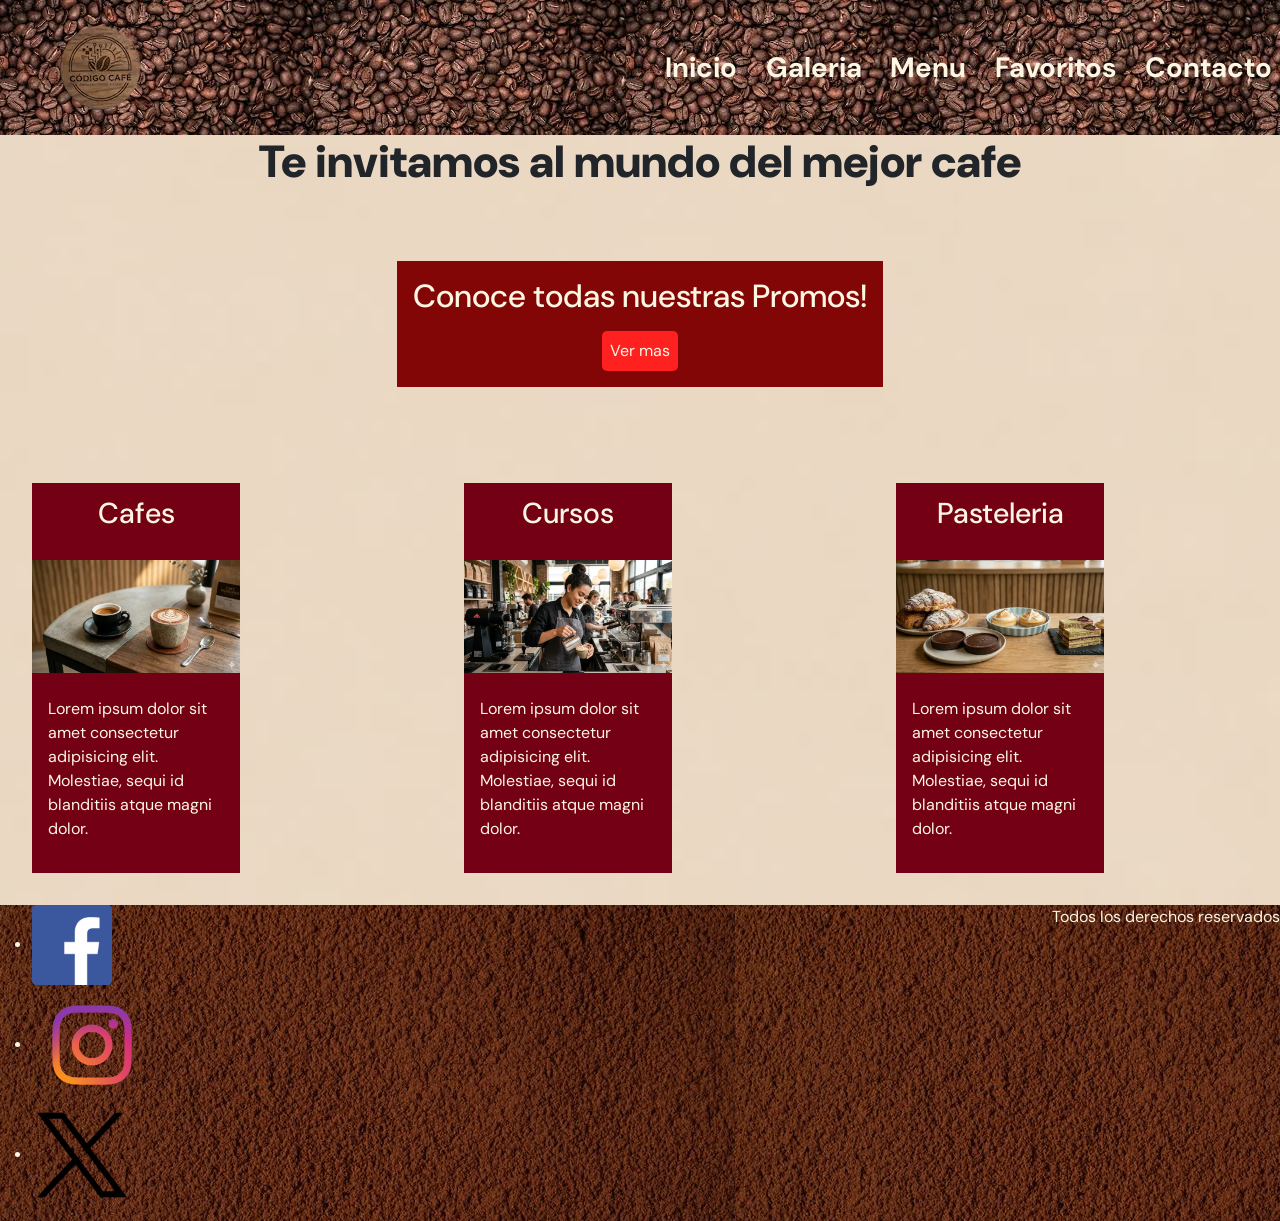
<file: Clase-5/index.html>
<!DOCTYPE html>
<html lang="es">

<head>
    <meta charset="UTF-8">
    <meta name="viewport" content="width=device-width, initial-scale=1.0">
    <title>Codigo Cafe | Inicio</title>

    <!-- fuentes -->
    <link rel="preconnect" href="https://fonts.googleapis.com">
    <link rel="preconnect" href="https://fonts.gstatic.com" crossorigin>
    <link href="https://fonts.googleapis.com/css2?family=DM+Sans:wght@400;900&display=swap" rel="stylesheet">

    <!-- bootstrap -->
    <link href="https://cdn.jsdelivr.net/npm/bootstrap@5.3.8/dist/css/bootstrap.min.css" rel="stylesheet"
        integrity="sha384-sRIl4kxILFvY47J16cr9ZwB07vP4J8+LH7qKQnuqkuIAvNWLzeN8tE5YBujZqJLB" crossorigin="anonymous">

    <!-- css -->
    <link rel="stylesheet" href="./css/style.css">
</head>

<body>
    <header>
        <!-- navbar -->
        <nav class="navbar navbar-expand-lg >
            <div class=" container-fluid">
            <!-- logo -->
            <a class="navbar-brand" href="#"><img src="./img/logo-header.webp" alt="Logo de la empresa"></a>
            <!-- boton hamburguesa -->
            <button class="navbar-toggler hamburguesa" type="button" data-bs-toggle="collapse"
                data-bs-target="#navbarNav" aria-controls="navbarNav" aria-expanded="false"
                aria-label="Toggle navigation">
                ☰
            </button>
            <!-- menu -->
            <div class="collapse navbar-collapse" id="navbarNav">
                <ul class="navbar-nav ms-auto">
                    <li class="nav-item">
                        <a class="nav-link link-menu" href="#">Inicio</a>
                    </li>
                    <li class="nav-item">
                        <a class="nav-link link-menu" href="./pages/galeria.html">Galeria</a>
                    </li>
                    <li class="nav-item">
                        <a class="nav-link link-menu" href="./pages/menu.html">Menu</a>
                    </li>
                    <li class="nav-item">
                        <a class="nav-link link-menu" href="./pages/favoritos.html">Favoritos</a>
                    </li>
                    <li class="nav-item">
                        <a class="nav-link link-menu" href="./pages/contacto.html">Contacto</a>
                    </li>
                </ul>
            </div>
            </div>
    </header>

    <main>
        <h1>Te invitamos al mundo del mejor cafe</h1>
        <aside class="hero">
            <h2>Conoce todas nuestras Promos!</h2>
            <a href="#">Ver mas</a>
        </aside>




        <section class="indexgrid">
            <article class="tarjeta item1" >
                <h2>Cafes</h2>
                <img src="./img/cafes.webp" alt="Tazas de cafe sobre mesa">

                <p>Lorem ipsum dolor sit amet consectetur adipisicing elit. Molestiae, sequi id
                    blanditiis atque magni
                    dolor. </p>
            </article>

            <article class="tarjeta item2" >
                <h2>Cursos</h2>
                <img src="./img/barista.webp" alt="Empleada haciendo un cafe">
                <p>Lorem ipsum dolor sit amet consectetur adipisicing elit. Molestiae, sequi id blanditiis atque magni
                    dolor. </p>
            </article>

            <article class="tarjeta item3" >
                <h2>Pasteleria</h2>
                <img src="./img/pasteleria.webp" alt="Algunos productos de la pasteleria">
                <p>Lorem ipsum dolor sit amet consectetur adipisicing elit. Molestiae, sequi id blanditiis atque magni
                    dolor. </p>
            </article>
        </section>

    </main>

    <footer>

        <ul>
            <li><a href="https://www.facebook.com/?locale=es_LA" target="_blank"><img src="./img/facebook.png"
                        alt="Logo Facebook" width="80"></a></li>
            <li><a href="https://www.instagram.com/" target="_blank"><img src="./img/instagram.png" alt="Logo Instagram"
                        width="120"></a></li>
            <li><a href="https://x.com/" target="_blank" class="img"><img src="./img/x.png" alt="Logo x"
                        width="100"></a></li>
        </ul>
        <p>Todos los derechos reservados</p>
    </footer>

    <!-- script de bs -->
    <script src="https://cdn.jsdelivr.net/npm/bootstrap@5.3.8/dist/js/bootstrap.bundle.min.js"
        integrity="sha384-FKyoEForCGlyvwx9Hj09JcYn3nv7wiPVlz7YYwJrWVcXK/BmnVDxM+D2scQbITxI"
        crossorigin="anonymous"></script>
</body>

</html>
</file>
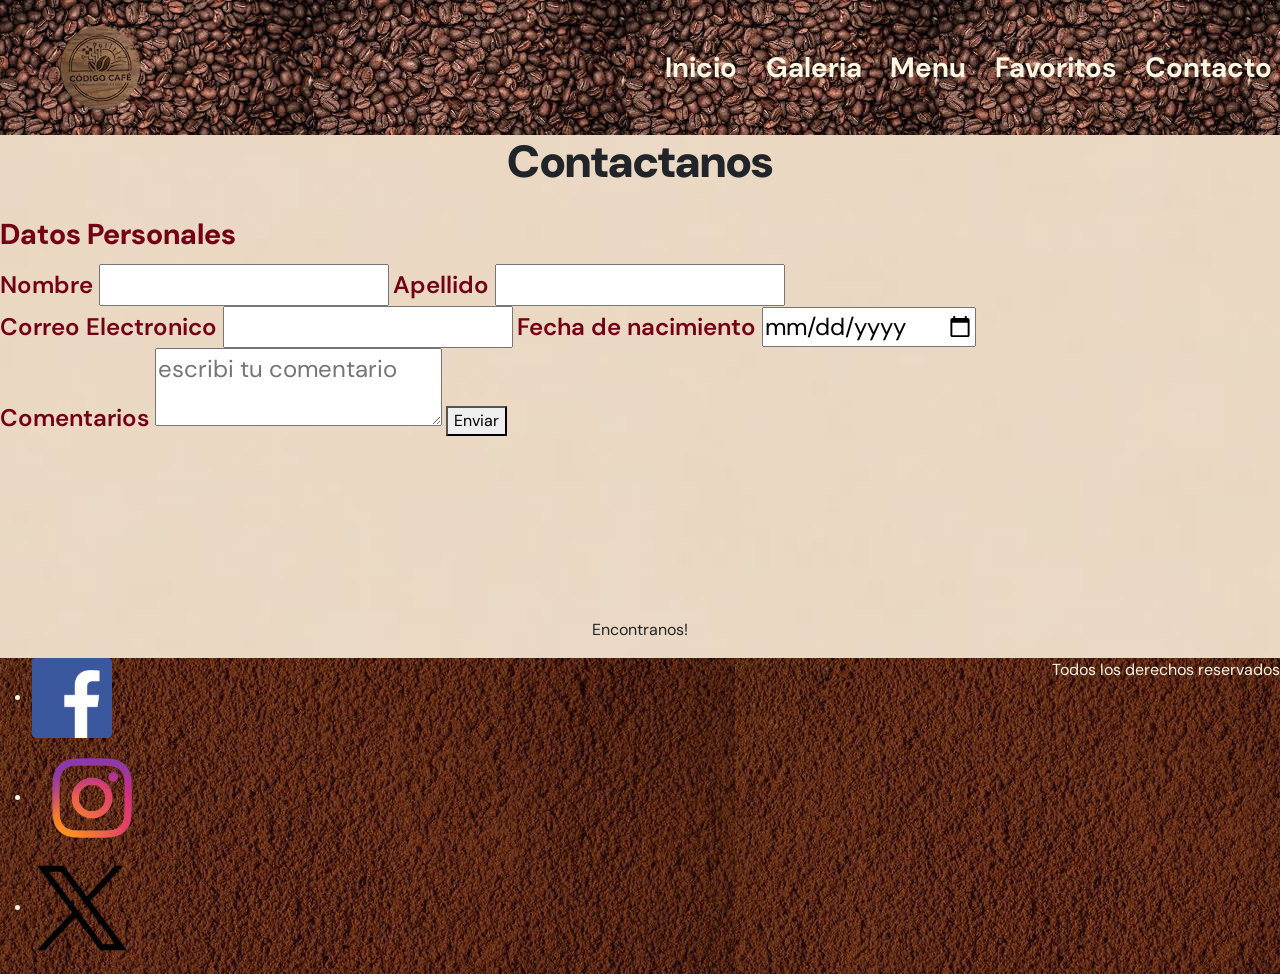
<file: Clase-5/pages/contacto.html>
<!DOCTYPE html>
<html lang="es">

<head>
    <meta charset="UTF-8">
    <meta name="viewport" content="width=device-width, initial-scale=1.0">
    <title>Codigo cafe | Contacto</title>
    <!-- fuentes -->
    <link rel="preconnect" href="https://fonts.googleapis.com">
    <link rel="preconnect" href="https://fonts.gstatic.com" crossorigin>
    <link href="https://fonts.googleapis.com/css2?family=DM+Sans:wght@400;900&display=swap" rel="stylesheet">
    <!-- bootstrap -->
    <link href="https://cdn.jsdelivr.net/npm/bootstrap@5.3.8/dist/css/bootstrap.min.css" rel="stylesheet"
        integrity="sha384-sRIl4kxILFvY47J16cr9ZwB07vP4J8+LH7qKQnuqkuIAvNWLzeN8tE5YBujZqJLB" crossorigin="anonymous">

    <!-- css -->
    <link rel="stylesheet" href="../css/style.css">
</head>

<body>
    <header>
        <!-- navbar -->
        <nav class="navbar navbar-expand-lg >
            <div class=" container-fluid">
            <!-- logo -->
            <a class="navbar-brand" href="../index.html"><img src="../img/logo-header.webp"
                    alt="Logo de la empresa"></a>
            <!-- boton hamburguesa -->
            <button class="navbar-toggler hamburguesa" type="button" data-bs-toggle="collapse"
                data-bs-target="#navbarNav" aria-controls="navbarNav" aria-expanded="false"
                aria-label="Toggle navigation">
                ☰
            </button>
            <!-- menu -->
            <div class="collapse navbar-collapse" id="navbarNav">
                <ul class="navbar-nav ms-auto">
                    <li class="nav-item">
                        <a class="nav-link link-menu" href="../index.html">Inicio</a>
                    </li>
                    <li class="nav-item">
                        <a class="nav-link link-menu" href="./galeria.html">Galeria</a>
                    </li>
                    <li class="nav-item">
                        <a class="nav-link link-menu" href="./menu.html">Menu</a>
                    </li>
                    <li class="nav-item">
                        <a class="nav-link link-menu" href="./favoritos.html">Favoritos</a>
                    </li>
                    <li class="nav-item">
                        <a class="nav-link link-menu" href="#">Contacto</a>
                    </li>
                </ul>
            </div>
            </div>
        </nav>
    </header>
    <main>
        <h1>Contactanos</h1>

        <form action="#">

            <fieldset>
                <legend>Datos Personales</legend>
                <label>Nombre <input type="text"></label>
                <label>Apellido <input type="text"></label>
                <label>Correo Electronico <input type="email"></label>
                <label>Fecha de nacimiento <input type="date"></label>
            </fieldset>

            <label f>Comentarios <textarea name="comentario" placeholder="escribi tu comentario"></textarea></label>
            <button value="submit">Enviar</button>

        </form>


        <iframe
            src="https://www.google.com/maps/embed?pb=!1m18!1m12!1m3!1d3282.8772970302703!2d-58.45838162471556!3d-34.63254095902014!2m3!1f0!2f0!3f0!3m2!1i1024!2i768!4f13.1!3m3!1m2!1s0x95bcca2e953e0f79%3A0x3e0490d22e3f14f2!2sPlaza%20de%20la%20Misericordia!5e0!3m2!1ses-419!2sar!4v1786493532595!5m2!1ses-419!2sar"
            allowfullscreen="" loading="lazy" referrerpolicy="strict-origin-when-cross-origin"></iframe>
        <p>Encontranos!</p>
    </main>
    <footer>

        <ul>
            <li><a href="https://www.facebook.com/?locale=es_LA" target="_blank"><img src="../img/facebook.png"
                        alt="Logo Facebook" width="80"></a></li>
            <li><a href="https://www.instagram.com/" target="_blank"><img src="../img/instagram.png"
                        alt="Logo Instagram" width="120"></a></li>
            <li><a href="https://x.com/" target="_blank" class="img"><img src="../img/x.png" alt="Logo x"
                        width="100"></a></li>
        </ul>
        <p>Todos los derechos reservados</p>
    </footer>
    <!-- script de bs -->
    <script src="https://cdn.jsdelivr.net/npm/bootstrap@5.3.8/dist/js/bootstrap.bundle.min.js"
        integrity="sha384-FKyoEForCGlyvwx9Hj09JcYn3nv7wiPVlz7YYwJrWVcXK/BmnVDxM+D2scQbITxI"
        crossorigin="anonymous"></script>
</body>

</html>
</file>
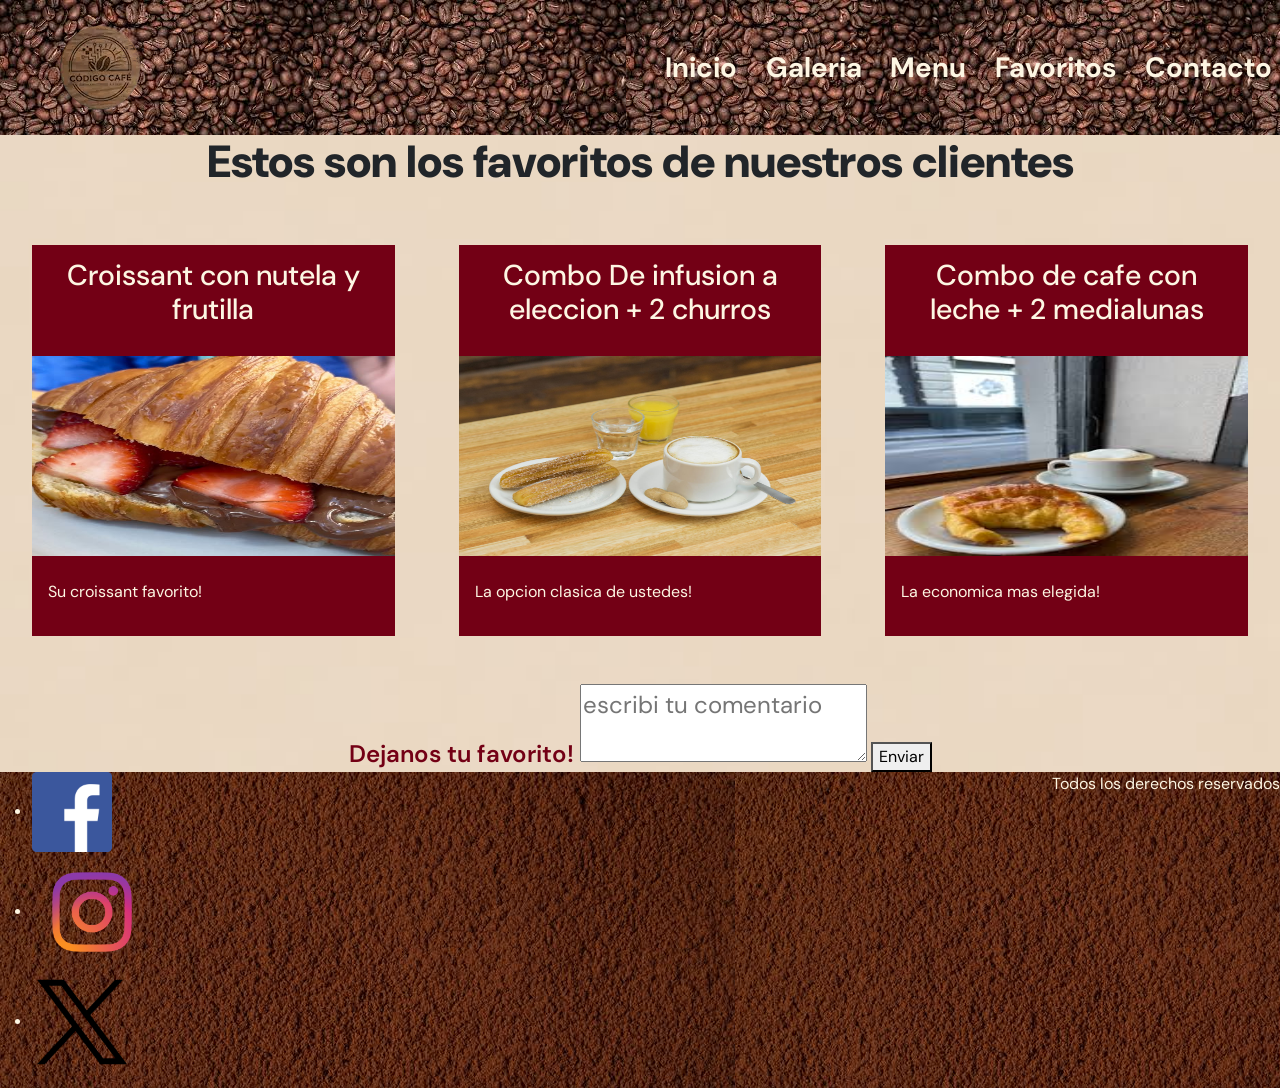
<file: Clase-5/pages/favoritos.html>
<!DOCTYPE html>
<html lang="es">

<head>
    <meta charset="UTF-8">
    <meta name="viewport" content="width=device-width, initial-scale=1.0">
    <title>Codigo Cafe | Favoritos</title>
    <!-- fuentes -->
    <link rel="preconnect" href="https://fonts.googleapis.com">
    <link rel="preconnect" href="https://fonts.gstatic.com" crossorigin>
    <link href="https://fonts.googleapis.com/css2?family=DM+Sans:wght@400;900&display=swap" rel="stylesheet">
    <!-- bootstrap -->
    <link href="https://cdn.jsdelivr.net/npm/bootstrap@5.3.8/dist/css/bootstrap.min.css" rel="stylesheet"
        integrity="sha384-sRIl4kxILFvY47J16cr9ZwB07vP4J8+LH7qKQnuqkuIAvNWLzeN8tE5YBujZqJLB" crossorigin="anonymous">

    <!-- css -->
    <link rel="stylesheet" href="../css/style.css">
</head>

<body>
    <header>
        <!-- navbar -->
        <nav class="navbar navbar-expand-lg >
            <div class=" container-fluid">
            <!-- logo -->
            <a class="navbar-brand" href="../index.html"><img src="../img/logo-header.webp"
                    alt="Logo de la empresa"></a>
            <!-- boton hamburguesa -->
            <button class="navbar-toggler hamburguesa" type="button" data-bs-toggle="collapse"
                data-bs-target="#navbarNav" aria-controls="navbarNav" aria-expanded="false"
                aria-label="Toggle navigation">
                ☰
            </button>
            <!-- menu -->
            <div class="collapse navbar-collapse" id="navbarNav">
                <ul class="navbar-nav ms-auto">
                    <li class="nav-item">
                        <a class="nav-link link-menu" href="../index.html">Inicio</a>
                    </li>
                    <li class="nav-item">
                        <a class="nav-link link-menu" href="./galeria.html">Galeria</a>
                    </li>
                    <li class="nav-item">
                        <a class="nav-link link-menu" href="./menu.html">Menu</a>
                    </li>
                    <li class="nav-item">
                        <a class="nav-link link-menu" href="#">Favoritos</a>
                    </li>
                    <li class="nav-item">
                        <a class="nav-link link-menu" href="./contacto.html">Contacto</a>
                    </li>
                </ul>
            </div>
            </div>
        </nav>
    </header>

    <main>
        <h1>Estos son los favoritos de nuestros clientes</h1>
        <section>
            <article class="tarjeta">
                <h2>Croissant con nutela y frutilla</h2>

                <img src="../img/croissant.jpg" height="200px" alt="Foto del croissant">
                <p>Su croissant favorito!</p>

            </article>
            <article class="tarjeta">
                <h2>Combo De infusion a eleccion + 2 churros</h2>

                <img src="../img/cafeychurros.jpg" height="200px" alt="Foto del combo infusion + churros">
                <p>La opcion clasica de ustedes!</p>

            </article>
            <article class="tarjeta">
                <h2>Combo de cafe con leche + 2 medialunas</h2>

                <img src="../img/cafeymedialuna.jpg" height="200px" alt="Foto del combo cafe + medialuna">
                <p>La economica mas elegida!</p>

            </article>


        </section>
        <form action="#">
            <label f>Dejanos tu favorito! <textarea name="comentario"
                    placeholder="escribi tu comentario"></textarea></label>
            <button value="submit">Enviar</button>

        </form>
    </main>

    <footer>

        <ul>
            <li><a href="https://www.facebook.com/?locale=es_LA" target="_blank"><img src="../img/facebook.png"
                        alt="Logo Facebook" width="80"></a></li>
            <li><a href="https://www.instagram.com/" target="_blank"><img src="../img/instagram.png"
                        alt="Logo Instagram" width="120"></a></li>
            <li><a href="https://x.com/" target="_blank" class="img"><img src="../img/x.png" alt="Logo x"
                        width="100"></a></li>
        </ul>
        <p>Todos los derechos reservados</p>
    </footer>
    <!-- script de bs -->
    <script src="https://cdn.jsdelivr.net/npm/bootstrap@5.3.8/dist/js/bootstrap.bundle.min.js"
        integrity="sha384-FKyoEForCGlyvwx9Hj09JcYn3nv7wiPVlz7YYwJrWVcXK/BmnVDxM+D2scQbITxI"
        crossorigin="anonymous"></script>

</body>

</html>
</file>
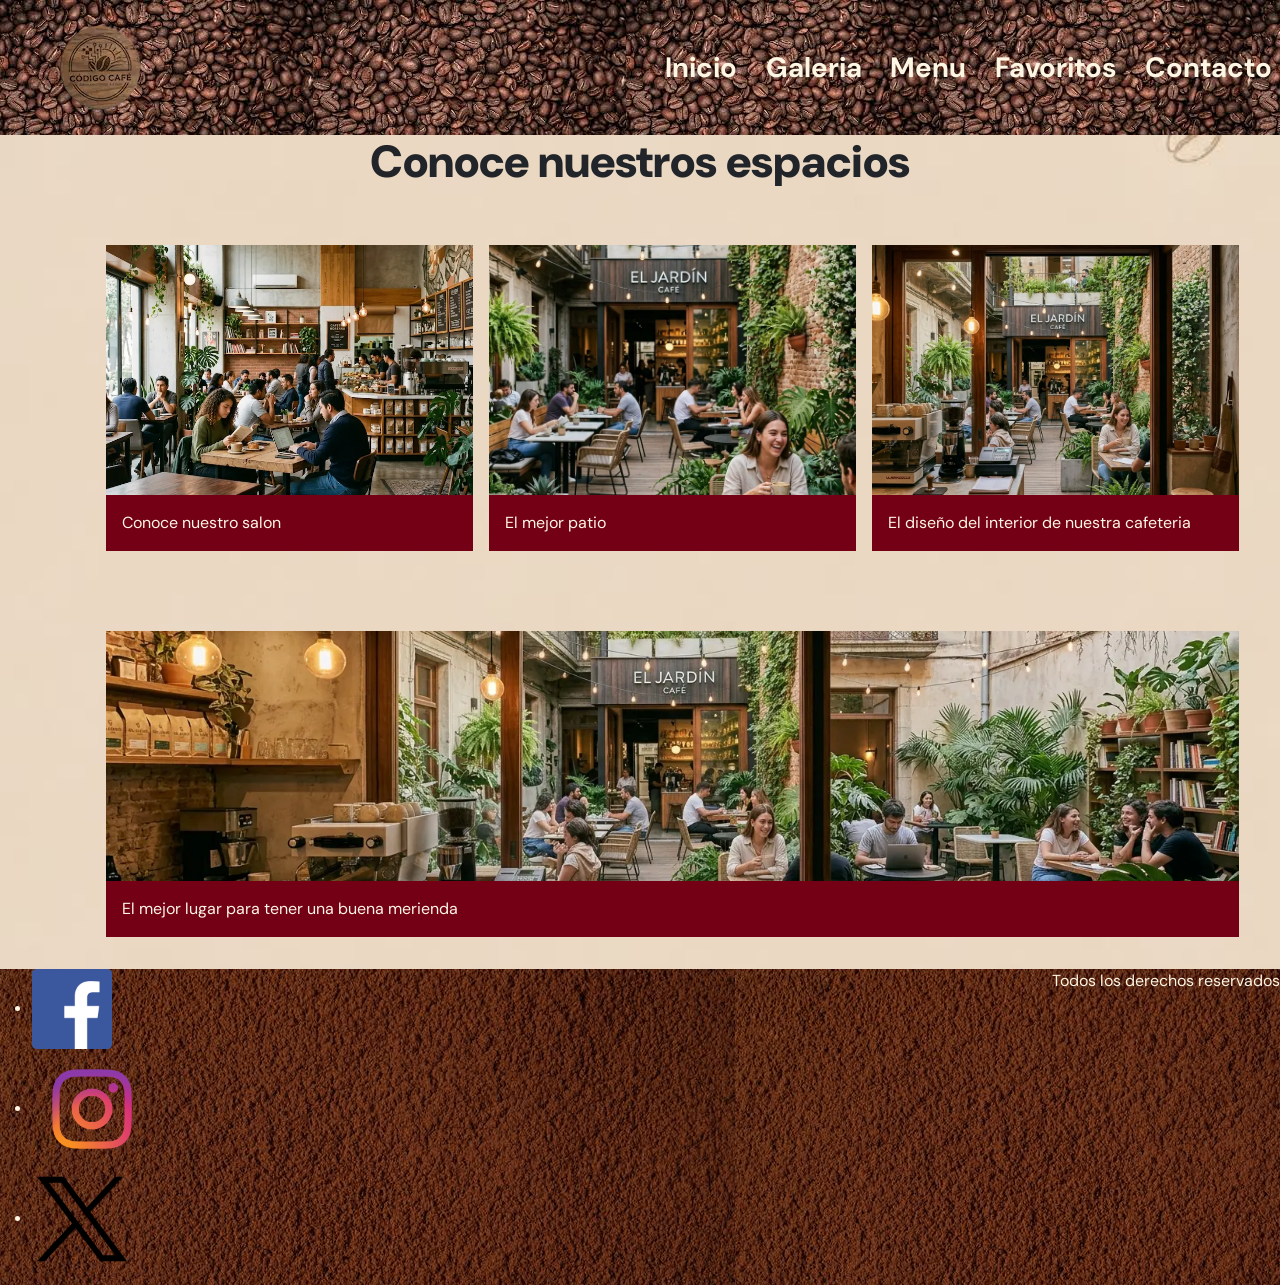
<file: Clase-5/pages/galeria.html>
<!DOCTYPE html>
<html lang="es">

<head>
    <meta charset="UTF-8">
    <meta name="viewport" content="width=device-width, initial-scale=1.0">
    <title>Codigo Cafe | Galeria</title>
    <!-- fuentes -->
    <link rel="preconnect" href="https://fonts.googleapis.com">
    <link rel="preconnect" href="https://fonts.gstatic.com" crossorigin>
    <link href="https://fonts.googleapis.com/css2?family=DM+Sans:wght@400;900&display=swap" rel="stylesheet">
    <!-- bootstrap -->
    <link href="https://cdn.jsdelivr.net/npm/bootstrap@5.3.8/dist/css/bootstrap.min.css" rel="stylesheet"
        integrity="sha384-sRIl4kxILFvY47J16cr9ZwB07vP4J8+LH7qKQnuqkuIAvNWLzeN8tE5YBujZqJLB" crossorigin="anonymous">

    <!-- css -->
    <link rel="stylesheet" href="../css/style.css">
</head>

<body>
    <header>
        <!-- navbar -->
        <nav class="navbar navbar-expand-lg >
            <div class=" container-fluid">
            <!-- logo -->
            <a class="navbar-brand" href="../index.html"><img src="../img/logo-header.webp"
                    alt="Logo de la empresa"></a>
            <!-- boton hamburguesa -->
            <button class="navbar-toggler hamburguesa" type="button" data-bs-toggle="collapse"
                data-bs-target="#navbarNav" aria-controls="navbarNav" aria-expanded="false"
                aria-label="Toggle navigation">
                ☰
            </button>
            <!-- menu -->
            <div class="collapse navbar-collapse" id="navbarNav">
                <ul class="navbar-nav ms-auto">
                    <li class="nav-item">
                        <a class="nav-link link-menu" href="../index.html">Inicio</a>
                    </li>
                    <li class="nav-item">
                        <a class="nav-link link-menu" href="#">Galeria</a>
                    </li>
                    <li class="nav-item">
                        <a class="nav-link link-menu" href="./menu.html">Menu</a>
                    </li>
                    <li class="nav-item">
                        <a class="nav-link link-menu" href="./favoritos.html">Favoritos</a>
                    </li>
                    <li class="nav-item">
                        <a class="nav-link link-menu" href="./contacto.html">Contacto</a>
                    </li>
                </ul>
            </div>
            </div>
        </nav>

    </header>

    <main>
        <h1>Conoce nuestros espacios</h1>

        <div class="movil">
            <div id="carouselExample" class="carousel slide">
                
                <!-- imagenes -->
                <div class="carousel-inner">
                    <div class="carousel-item active">
                        <img src="../img/interior2.webp" class="d-block w-100" alt="Un patio de cafeteria">
                    </div>
                    <div class="carousel-item">
                        <img src="../img/carrusel1.jpg" class="d-block w-100" alt="Un patio de cafeteria con mozos">
                    </div>
                    <div class="carousel-item">
                        <img src="../img/carrusel2.jpg" class="d-block w-100" alt="Un patio de cafeteria de noche">
                    </div>
                </div>
                <!-- botonera -->
                <button class="carousel-control-prev" type="button" data-bs-target="#carouselExample"
                    data-bs-slide="prev">
                    <span class="carousel-control-prev-icon" aria-hidden="true"></span>
                    <span class="visually-hidden">Previous</span>
                </button>
                <button class="carousel-control-next" type="button" data-bs-target="#carouselExample"
                    data-bs-slide="next">
                    <span class="carousel-control-next-icon" aria-hidden="true"></span>
                    <span class="visually-hidden">Next</span>
                </button>
            </div>
        </div>

        <div class="escritorio">
            <section class="galeriagrid">
                <article class="gitem1">
                    <figure class="tarjetafigure" tabindex="0">
                        <img src="../img/interior1.webp" alt="Un salon de cafeteria">
                        <figcaption>Conoce nuestro salon</figcaption>
                    </figure>
                </article>
                <article class="gitem2">
                    <figure class="tarjetafigure" tabindex="0">
                        <img src="../img/interior2.webp" alt="Un patio de cafeteria">
                        <figcaption>El mejor patio</figcaption>
                    </figure>
                </article>

                <article class="gitem3">
                    <figure class="tarjetafigure" tabindex="0">
                        <img src="../img/interior3.webp" alt="Vista desde el mostrador de nuestra cafeteria">
                        <figcaption>El diseño del interior de nuestra cafeteria</figcaption>
                    </figure>
                </article>

                <article class="gitem4">
                    <figure class="tarjetafigure" tabindex="0">
                        <img src="../img/interior4.webp" alt="Vista general del patio">
                        <figcaption>El mejor lugar para tener una buena merienda</figcaption>
                    </figure>
                </article>

            </section>
        </div>




    </main>

    <footer>

        <ul>
            <li><a href="https://www.facebook.com/?locale=es_LA" target="_blank"><img src="../img/facebook.png"
                        alt="Logo Facebook" width="80"></a></li>
            <li><a href="https://www.instagram.com/" target="_blank"><img src="../img/instagram.png"
                        alt="Logo Instagram" width="120"></a></li>
            <li><a href="https://x.com/" target="_blank" class="img"><img src="../img/x.png" alt="Logo x"
                        width="100"></a></li>
        </ul>
        <p>Todos los derechos reservados</p>
    </footer>
    <!-- script de bs -->
    <script src="https://cdn.jsdelivr.net/npm/bootstrap@5.3.8/dist/js/bootstrap.bundle.min.js"
        integrity="sha384-FKyoEForCGlyvwx9Hj09JcYn3nv7wiPVlz7YYwJrWVcXK/BmnVDxM+D2scQbITxI"
        crossorigin="anonymous"></script>
</body>

</html>
</file>
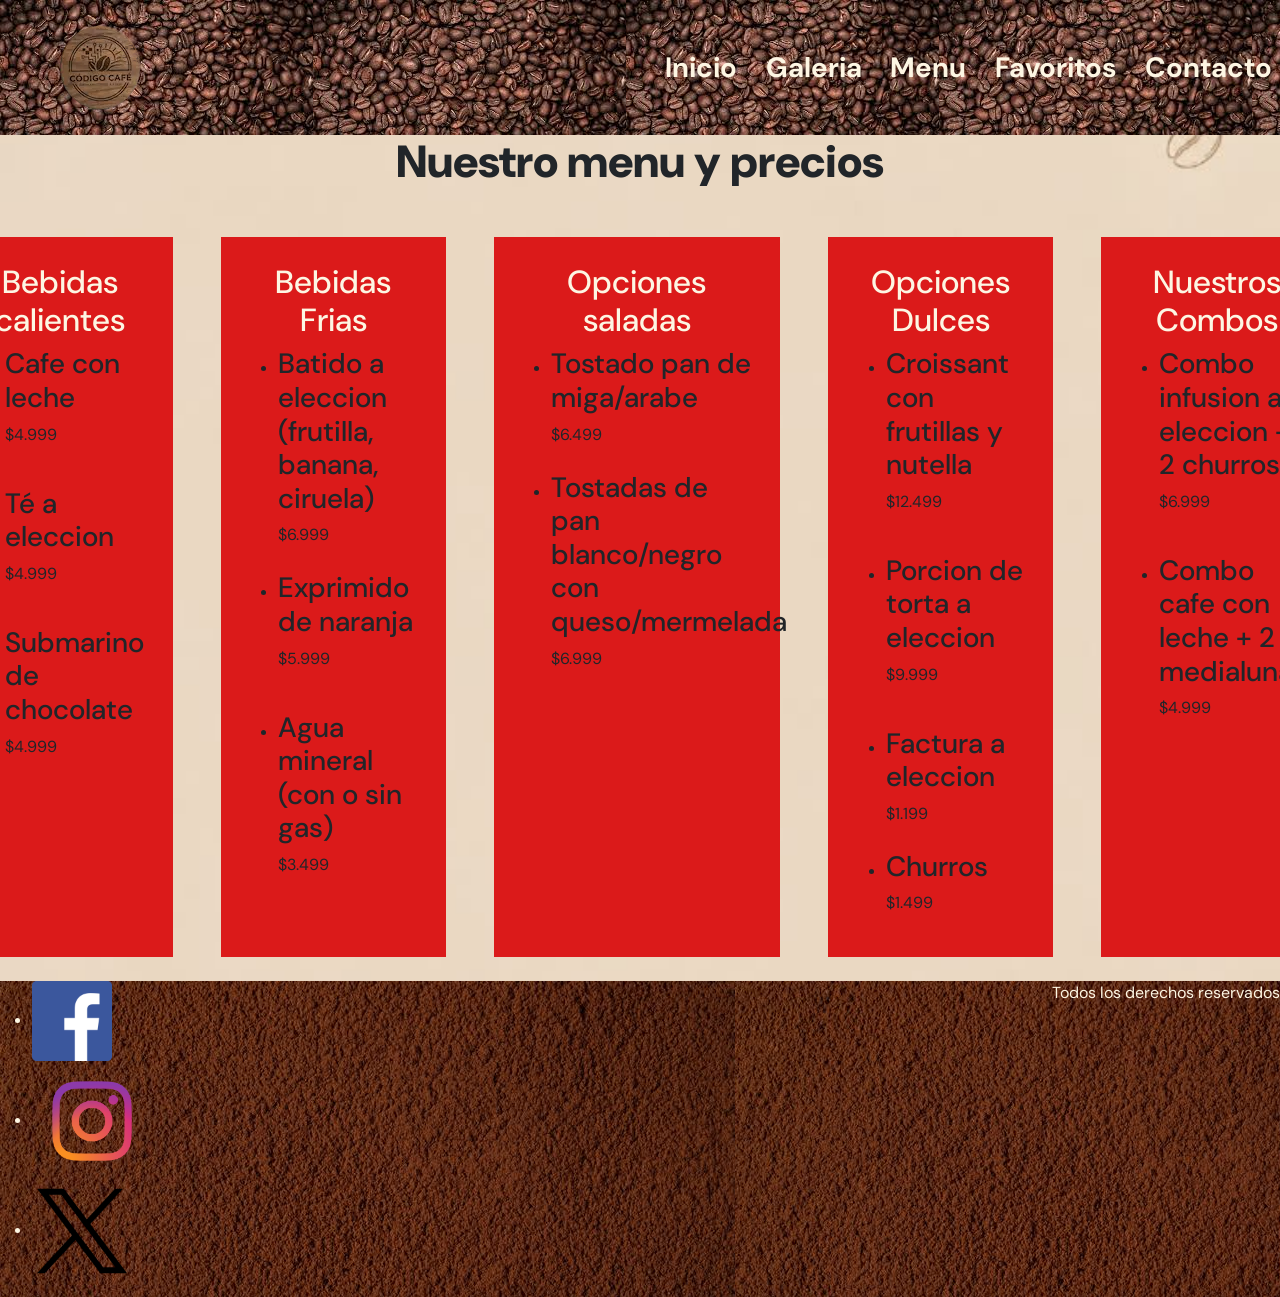
<file: Clase-5/pages/menu.html>
<!DOCTYPE html>
<html lang="es">

<head>
    <meta charset="UTF-8">
    <meta name="viewport" content="width=device-width, initial-scale=1.0">
    <title>Codigo cafe | Menu </title>
    <!-- fuentes -->
    <link rel="preconnect" href="https://fonts.googleapis.com">
    <link rel="preconnect" href="https://fonts.gstatic.com" crossorigin>
    <link href="https://fonts.googleapis.com/css2?family=DM+Sans:wght@400;900&display=swap" rel="stylesheet">
    <!-- bootstrap -->
    <link href="https://cdn.jsdelivr.net/npm/bootstrap@5.3.8/dist/css/bootstrap.min.css" rel="stylesheet"
        integrity="sha384-sRIl4kxILFvY47J16cr9ZwB07vP4J8+LH7qKQnuqkuIAvNWLzeN8tE5YBujZqJLB" crossorigin="anonymous">

    <!-- css -->
    <link rel="stylesheet" href="../css/style.css">
</head>

<body>
    <header>
        <!-- navbar -->
        <nav class="navbar navbar-expand-lg >
            <div class=" container-fluid">
            <!-- logo -->
            <a class="navbar-brand" href="../index.html"><img src="../img/logo-header.webp"
                    alt="Logo de la empresa"></a>
            <!-- boton hamburguesa -->
            <button class="navbar-toggler hamburguesa" type="button" data-bs-toggle="collapse"
                data-bs-target="#navbarNav" aria-controls="navbarNav" aria-expanded="false"
                aria-label="Toggle navigation">
                ☰
            </button>
            <!-- menu -->
            <div class="collapse navbar-collapse" id="navbarNav">
                <ul class="navbar-nav ms-auto">
                    <li class="nav-item">
                        <a class="nav-link link-menu" href="../index.html">Inicio</a>
                    </li>
                    <li class="nav-item">
                        <a class="nav-link link-menu" href="./galeria.html">Galeria</a>
                    </li>
                    <li class="nav-item">
                        <a class="nav-link link-menu" href="#">Menu</a>
                    </li>
                    <li class="nav-item">
                        <a class="nav-link link-menu" href="./favoritos.html">Favoritos</a>
                    </li>
                    <li class="nav-item">
                        <a class="nav-link link-menu" href="./contacto.html">Contacto</a>
                    </li>
                </ul>
            </div>
            </div>
        </nav>
    </header>

    <main>
        <h1>Nuestro menu y precios</h1>
        <section>
            <div class="divmenu">
                <h2>Bebidas calientes</h2>
                <ul>
                    <li>
                        <h3>Cafe con leche</h3>
                        <p>$4.999</p>
                    </li>
                    <li>
                        <h3>Té a eleccion</h3>
                        <p>$4.999</p>
                    </li>
                    <li>
                        <h3>Submarino de chocolate</h3>
                        <p>$4.999</p>
                    </li>
                </ul>
            </div>

            <div class="divmenu">
                <h2>Bebidas Frias</h2>
                <ul>
                    <li>
                        <h3>Batido a eleccion (frutilla, banana, ciruela)</h3>$6.999
                    </li>
                    <li>
                        <h3>Exprimido de naranja</h3>
                        <p>$5.999</p>
                    </li>
                    <li>
                        <h3>Agua mineral (con o sin gas)</h3>
                        <p>$3.499</p>
                    </li>
                </ul>
            </div>
            <div class="divmenu">
                <h2>Opciones saladas</h2>
                <ul>
                    <li>
                        <h3>Tostado pan de miga/arabe</h3>$6.499
                    </li>
                    <li>
                        <h3>Tostadas de pan blanco/negro con queso/mermelada</h3>$6.999
                    </li>
                </ul>
            </div>
            <div class="divmenu">
                <h2>Opciones Dulces</h2>
                <ul>
                    <li>
                        <h3>Croissant con frutillas y nutella</h3>
                        <p>$12.499</p>
                    </li>
                    <li>
                        <h3>Porcion de torta a eleccion</h3>
                        <p>$9.999</p>
                    </li>
                    <li>
                        <h3>Factura a eleccion</h3>$1.199
                    </li>
                    <li>
                        <h3>Churros</h3>$1.499
                    </li>
                </ul>
            </div>
            <div class="divmenu">
                <h2>Nuestros Combos</h2>
                <ul>
                    <li>
                        <h3>Combo infusion a eleccion + 2 churros</h3>
                        <p>$6.999</p>
                    </li>
                    <li>
                        <h3>Combo cafe con leche + 2 medialunas</h3>
                        <p>$4.999</p>
                    </li>
                </ul>
            </div>


        </section>

    </main>

    <footer>

        <ul>
            <li><a href="https://www.facebook.com/?locale=es_LA" target="_blank"><img src="../img/facebook.png"
                        alt="Logo Facebook" width="80"></a></li>
            <li><a href="https://www.instagram.com/" target="_blank"><img src="../img/instagram.png"
                        alt="Logo Instagram" width="120"></a></li>
            <li><a href="https://x.com/" target="_blank" class="img"><img src="../img/x.png" alt="Logo x"
                        width="100"></a></li>
        </ul>
        <p>Todos los derechos reservados</p>
    </footer>
    <!-- script de bs -->
    <script src="https://cdn.jsdelivr.net/npm/bootstrap@5.3.8/dist/js/bootstrap.bundle.min.js"
        integrity="sha384-FKyoEForCGlyvwx9Hj09JcYn3nv7wiPVlz7YYwJrWVcXK/BmnVDxM+D2scQbITxI"
        crossorigin="anonymous"></script>
</body>

</html>
</file>
<file: Clase-5/css/style.css>
☰ * {
    padding: 0;
    margin: 0;
    box-sizing: border-box;

}



body {
    font-family: 'DM Sans', sans-serif;
    font-weight: 400;
    font-style: normal;
    background-image: url(../img/fondomenu1.jpg);
    background-size: cover;
    background-repeat: no-repeat;
    background-position: center;
    width: 100%;

}

main {
    display: flex;
    flex-direction: column;
    align-items: center;
    justify-content: space-around;
    gap: 1rem;
}

img {
    max-width: 100%;
}


h1 {
    font-family: 'DM Sans', sans-serif;
    font-weight: 900;
    font-style: normal;
    font-size: 2.8125rem;
}


header {
    background-image: url(../img/granoscafe.jpg);
    width: 100%;

}



header nav ul {
    font-family: 'DM Sans', sans-serif;
    font-weight: 400;
    font-style: normal;
    color: #fdf6e3;
    list-style: none;
    display: flex;
    justify-content: space-between;
    gap: 0.8rem;


}

.hamburguesa {
    color: #fdf6e3;
    border: 1px solid #fdf6e3;
    font-size: 2rem;
}

.link-menu {
    color: #fdf6e3;
    font-size: 1.75rem;
    font-weight: bold;
    padding: 0.3rem;
    border-radius: 5px;
    transition: all 0.5s;


}

.link-menu:visited {
    color: #a083ff;

}

.link-menu:hover {
    background-color: #625151;
    color: #fdf6e3;
}

.link-menu:active {
    text-decoration: underline;
}

.hero a:visited {
    color: #a083ff;

}

.hero a:hover {
    background-color: #f95f5f;
}

.hero a:active {
    text-decoration: underline;
}

a {
    text-decoration: none;
}

section {
    display: flex;
    justify-content: space-evenly;
}


footer {
    background-image: url(../img/footer.jpg);
    color: #fdf6e3;
    font-size: 1.25;
    display: flex;
    justify-content: space-between;

}

.escritorio {
    display: none;
}

.indexgrid {
    display: grid;
    grid-template-columns: 1fr;
    gap: 1rem;
    grid-template-areas:
        "item1"
        "item2"
        "item3";
}


.item1 {
    grid-area: item1;

}

.item2 {
    grid-area: item2;

}

.item3 {
    grid-area: item3;

}

.item4 {
    grid-area: item4;
}

@media (min-width:768px) {
    .indexgrid {
        grid-template-columns: repeat(2, 1fr);
        gap: 1rem;
        grid-template-areas:
            "item1  item2"
            "item3  item3  ";
    }


}

@media (min-width:1024px) {
    .indexgrid {
        grid-template-columns: repeat(3, 1fr);
        gap: 1rem;
        grid-template-areas:
            "item1  item2   item3";
    }

}


.gitem1 {
    grid-area: gitem1;

}

.gitem2 {
    grid-area: gitem2;

}

.gitem3 {
    grid-area: gitem3;

}

.gitem4 {
    grid-area: gitem4;
}

.galeriagrid {
    display: grid;
    grid-template-columns: 1fr;
    gap: 1rem;
    grid-template-areas:
        "gitem1"
        "gitem2"
        "gitem3"
        "gitem4";
}

@media (min-width:768px) {
    .galeriagrid {
        grid-template-columns: repeat(2, 1fr);
        gap: 1rem;
        grid-template-areas:
            "gitem1  gitem2"
            "gitem3  gitem4";
    }


}

@media (min-width:1024px) {
    .galeriagrid {
        grid-template-columns: repeat(3, 1fr);
        gap: 1rem;
        grid-template-areas:
            "gitem1  gitem2   gitem3"
            "gitem4  gitem4   gitem4";
    }

    .movil {
        display: none;

    }

    .escritorio {
        display: block;
    }
}

.divmenu {
    background-color: #DB1A1A;
    margin: 1.5rem;
    padding: 1.6rem;
    width: 20%;



}

div ul {
    display: flex;
    flex-direction: column;
    gap: 1.5rem;


}

div h2 {
    color: #fdf6e3;
    font-size: 2rem;
    text-align: center;
}



.hero {
    background-color: #820606;
    padding: 1rem;
    margin: 3rem;
    display: flex;
    flex-direction: column;
    align-items: center;

}

.hero h2 {
    font-size: 2rem;
    color: #fdf6e3;
}

.hero a {

    color: #fdf6e3;
    background-color: #ff2020;
    padding: 0.5rem;
    margin-top: 0.5rem;
    border-radius: 5px;
    transition: all 0.5s;
}



.tarjeta {
    display: flex;
    flex-direction: column;
    width: 50%;
    background-color: #730015;
    margin: 2rem;
    gap: 0.5rem;
}

.tarjeta h2 {
    color: #fdf6e3;
    font-size: 1.8rem;
    text-align: center;
    padding: 0.8rem;
}

.tarjeta p,
.tarjetafigure figcaption {
    color: #fdf6e3;
    font-size: 1rem;
    padding: 1rem;
}

.tarjetafigure {
    display: flex;
    flex-direction: column;
    width: 100%;
    background-color: #730015;
    margin-bottom: 2rem;
    margin-top: 2rem;
    margin-left: 2rem;

}

.tarjetafigure:focus {
    box-shadow: 5px 5px 10px #730015;
}

.tarjetafigure img {
    width: 100%;
    height: 250px;
    object-fit: cover;

}

label {
    font-size: 1.5rem;
    color: #730015;
    font-style: normal;
    font-weight: 600;
}

legend {
    font-size: 1.8rem;
    color: #730015;
    font-style: normal;
    font-weight: 800;
}
</file>
